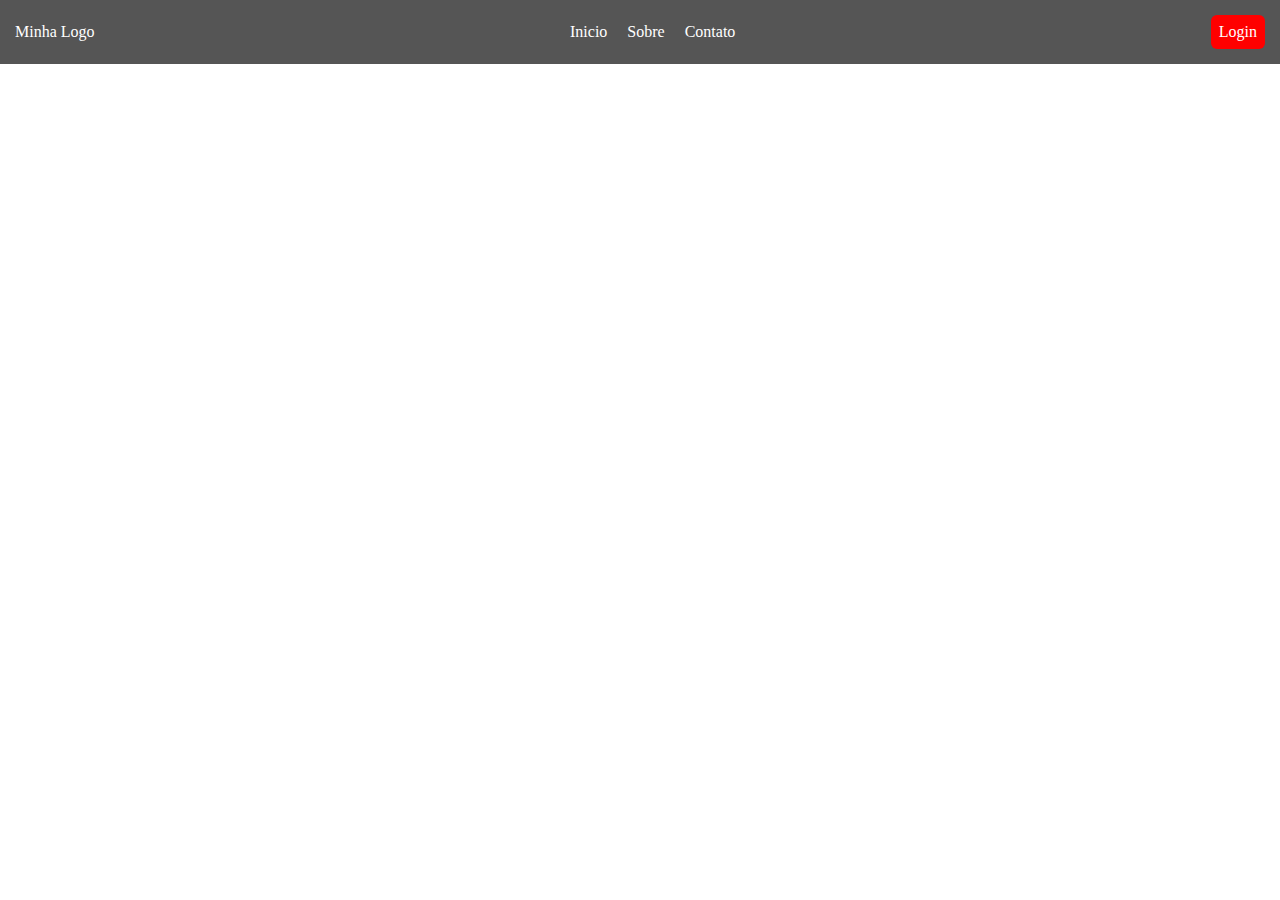
<file: Exercicio 1/index.html>
<!DOCTYPE html>
<html lang="en">
<head>
    <meta charset="UTF-8">
    <meta name="viewport" content="width=device-width, initial-scale=1.0">
    <link rel="stylesheet" href="CSS/stylesheet.css">
    <title>Exercicios FlexBox</title>
</head>
<body>
    <nav class="MyClass">
        <div class="MyLogo">Minha Logo</div>
        <div class="Menu">
            <div>Inicio</div>
            <div>Sobre</div>
            <div>Contato</div>
        </div>
        <div class="Login">Login</div>
    </nav>
    
</body>
</html>
</file>
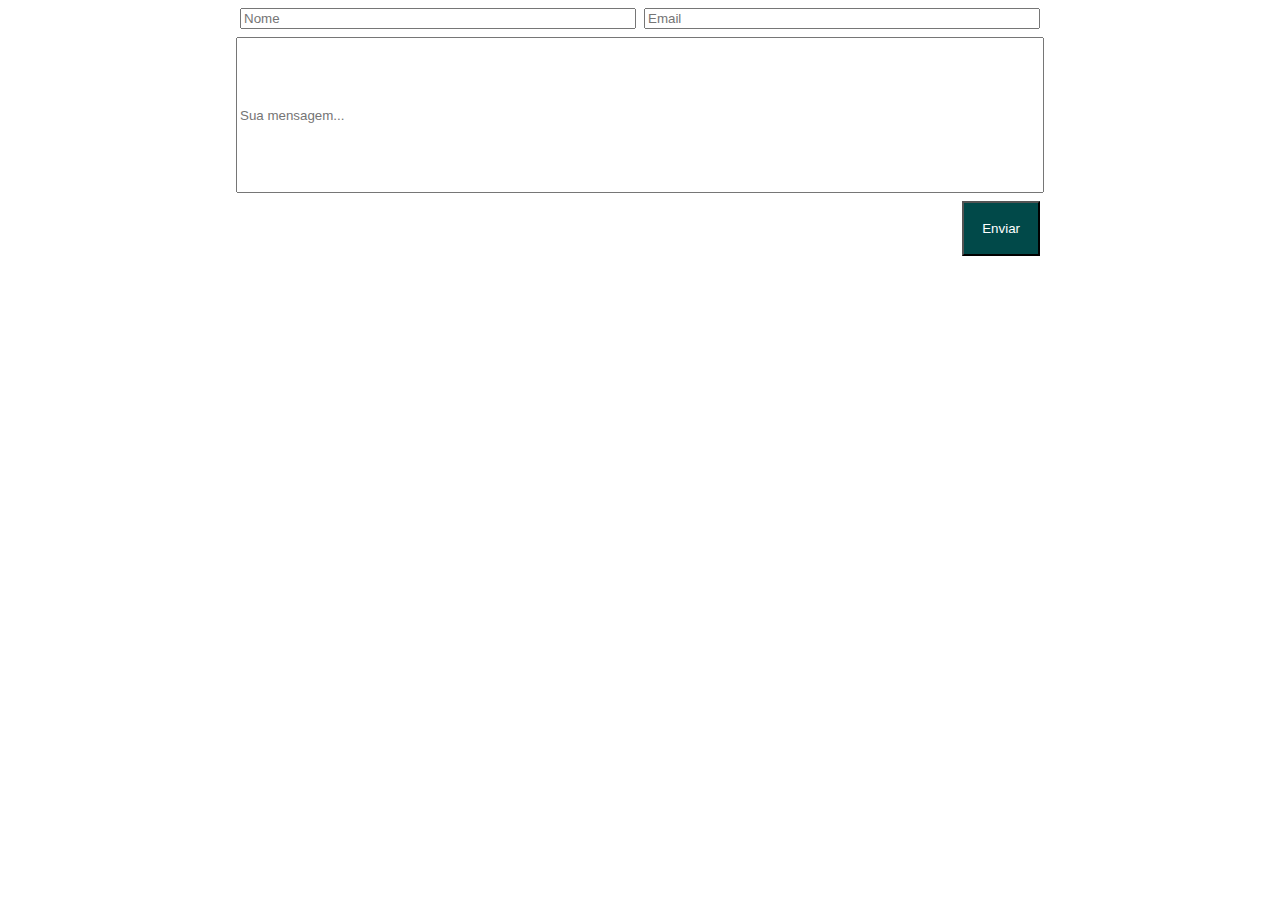
<file: Exercicio 3/index.html>
<!DOCTYPE html>
<html lang="en">
<head>
    <meta charset="UTF-8">
    <meta name="viewport" content="width=device-width, initial-scale=1.0">
    <link rel="stylesheet" href="CSS/stylesheet.css">
    <title>Exercicio 3</title>
</head>
<body>
    <div class="container">
        <div class="inputs">
        <input type="text" placeholder="Nome">
        <input type="text" placeholder="Email">
    </div>
        <input class="Mensagem" type="text" placeholder="Sua mensagem...">
        <button class="Enviar">Enviar</button>
    </div>
</body>
</html>
</file>
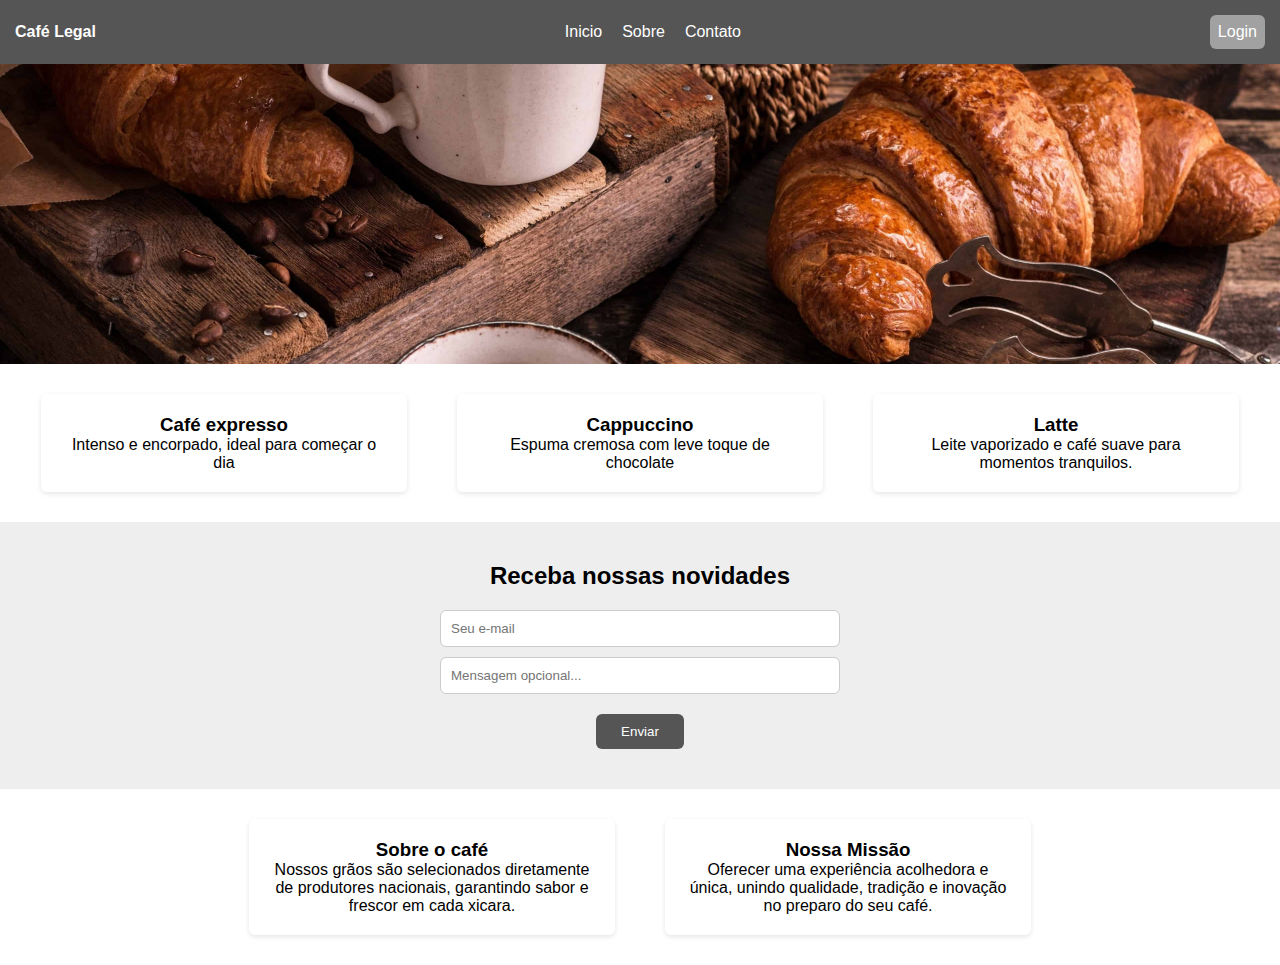
<file: Exercicio 4/index.html>
<!DOCTYPE html>
<html lang="en">
<head>
    <meta charset="UTF-8">
    <meta name="viewport" content="width=device-width, initial-scale=1.0">
    <link rel="stylesheet" href="CSS/stylesheet.css">
    <title>Exercicio 4</title>
</head>
<body>
    <nav class="BarraSuperior">
        <div class="MyLogo">Café Legal</div>
        <div class="Menu">
            <div>Inicio</div>
            <div>Sobre</div>
            <div>Contato</div>
        </div>
        <div class="Login">Login</div>
    </nav>

    <div class="ImagemCafeBanner"></div>

    <div class="Cards">
        <div class="Card">
            <h3>Café expresso</h3>
            <p>Intenso e encorpado, ideal para começar o dia</p>
        </div>
        <div class="Card">
            <h3>Cappuccino</h3>
            <p>Espuma cremosa com leve toque de chocolate</p>
        </div>
        <div class="Card">
            <h3>Latte</h3>
            <p>Leite vaporizado e café suave para momentos tranquilos.</p>
        </div>
    </div>

    <div class="inputs">
        <h2>Receba nossas novidades</h2>
        <input class="email" type="email" placeholder="Seu e-mail">
        <input class="mensagem" type="text" placeholder="Mensagem opcional...">
        <button class="btn-enviar">Enviar</button>
    </div>

    <div class="Cards">
        <div class="Card">
            <h3>Sobre o café</h3>
            <p>Nossos grãos são selecionados diretamente de produtores nacionais, garantindo sabor e frescor em cada xicara.</p>
        </div>
        <div class="Card">
            <h3>Nossa Missão</h3>
            <p>Oferecer uma experiência acolhedora e única, unindo qualidade, tradição e inovação no preparo do seu café.</p>
        </div>
    </div>

</body>
</html>
</file>
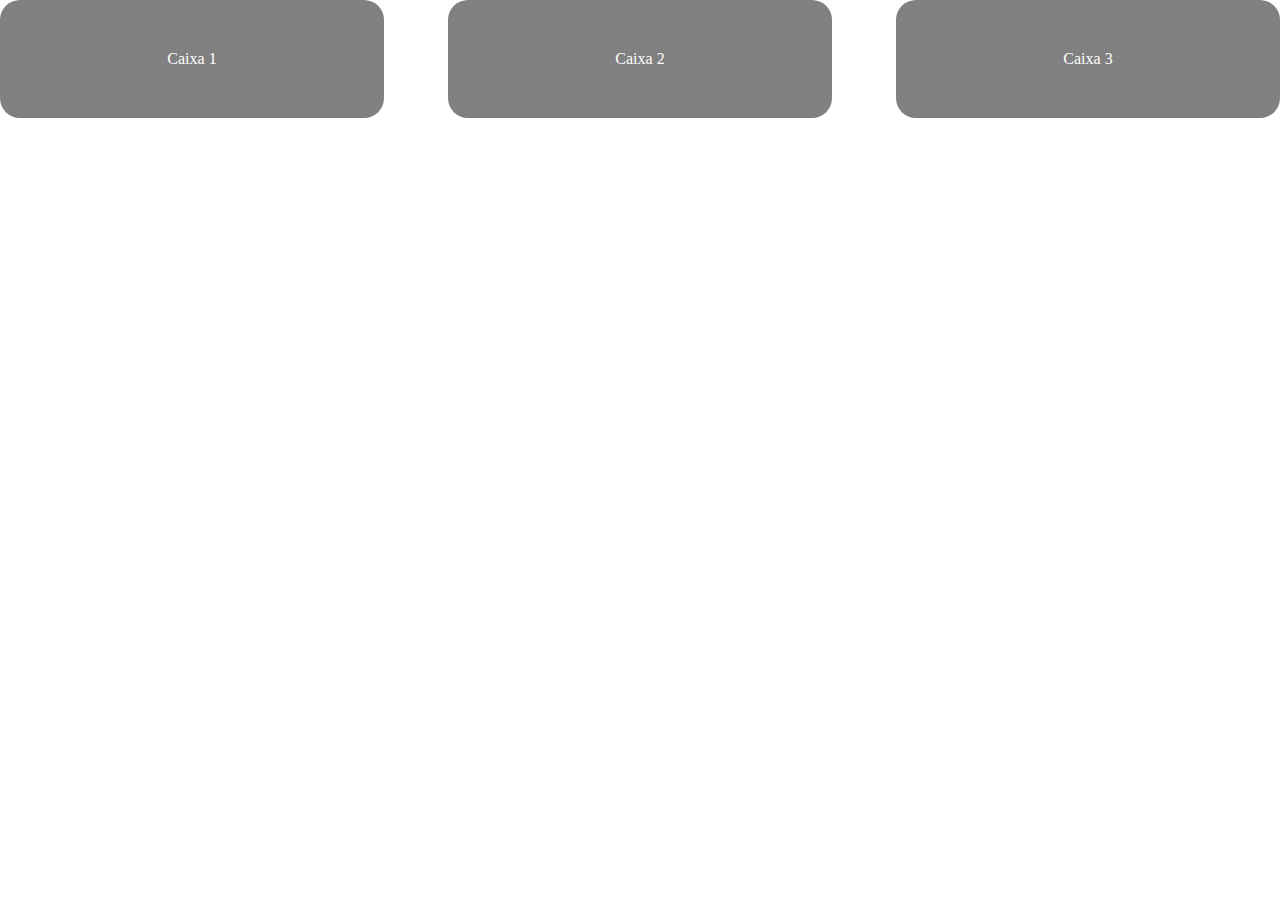
<file: Exercicio2/index.html>
<!DOCTYPE html>
<html lang="en">
<head>
    <meta charset="UTF-8">
    <meta name="viewport" content="width=device-width, initial-scale=1.0">
    <link rel="stylesheet" href="CSS/stylecheet.css">
    <title>Exercicio 2</title>
</head>
<body>
    <div class="container">
        <div class="CaixaOne">Caixa 1</div>
        <div class="CaixaTwo">Caixa 2</div>
        <div class="CaixaThree">Caixa 3</div>
    </div>
</body>
</html>
</file>
<file: Exercicio 1/CSS/stylesheet.css>
*{
    padding: 0;
    margin: 0;
    box-sizing: border-box;
}
.MyClass {
    display: flex;
    align-items: center;
    justify-content: space-between;
    background-color: #555;
    width: 100%;
    flex-direction: row;
    color: #fff;
    padding: 15px; 
}

.MyLogo{
    align-items: flex-start;
      
}

.Menu{
    display: flex;
    gap: 20px;
    margin: 0;
    align-items: center;
}

.Login{
    justify-content: flex-end;
    background-color: rgb(255, 0, 0);
    color: #fff;
    padding: 8px;
    border-radius: 6px;
}
</file>
<file: Exercicio 3/CSS/stylesheet.css>
.container{
    display: flex;
    align-items: center;
    /*justify-content: space-between;*/
    flex-direction: column;
    gap: 8px;
    max-width: 800px;
    margin: 0 auto;
}

.inputs{
    display: flex;
    flex-direction: row;
    align-items: center;
    gap: 8px;
    width: 100%;
}

.inputs input{
    width: 100%;
}

.Mensagem {
    width: 100%;
    min-height: 150px;
}

.Enviar{
    background-color: rgb(1, 73, 73);
    color: #fff;
    padding: 2vh;
    align-self: flex-end;
}
</file>
<file: Exercicio 4/CSS/stylesheet.css>
*{
    padding: 0;
    margin: 0;
    box-sizing: border-box;
}

body{
    font-family: Arual, sans-serif;
}

.BarraSuperior {
    display: flex;
    align-items: center;
    justify-content: space-between;
    background-color: #555;
    width: 100%;
    flex-direction: row;
    color: #fff;
    padding: 15px; 
}

.MyLogo{
    font-weight: bold;
    align-items: flex-start;
      
}

.Menu{
    display: flex;
    gap: 20px;
    margin: 0;
    align-items: center;
}

.Login{
    justify-content: flex-end;
    background-color: rgb(161, 161, 161);
    color: #fff;
    padding: 8px;
    border-radius: 6px;
    cursor: pointer;
}

.ImagemCafeBanner {
    background-image: url("../Imagens/CafeImg.jpg"); /* ajusta o caminho conforme seu projeto */
    background-size: cover;        /* cobre toda a área */
    background-position: center;   /* centraliza o foco da imagem */
    width: 100%;
    height: 300px;                 /* você pode ajustar: 200px, 250px... */
}

.Cards{
    display: flex;
    border-radius: 20px;
    justify-content: center;
    padding: 30px;
    gap: 50px;

}
.Card{
    background-color: white;
    box-shadow: 0 2px 5px rgba(0,0,0,0.1);
    padding: 20px;
    width: 200px;
    text-align: center;
    border-radius: 6px;
    flex-basis: 30%;
}

.inputs {
    background-color: #eee;
    padding: 40px 20px;
    text-align: center;
}

.inputs h2 {
    margin-bottom: 20px;
    font-size: 1.5rem;
}

.inputs input {
    width: 100%;
    max-width: 400px;
    padding: 10px;
    margin: 10px auto;
    border: 1px solid #ccc;
    border-radius: 6px;
    display: block;
}

.btn-enviar {
    padding: 10px 25px;
    background-color: #555;
    color: white;
    border: none;
    border-radius: 6px;
    margin-top: 10px;
    cursor: pointer;
    transition: background-color 0.3s ease;
}

.btn-enviar:hover {
    background-color: #333;
}
</file>
<file: Exercicio2/CSS/stylecheet.css>
*{
    padding: 0;
    margin: 0;
    box-sizing: border-box;
}

.container{
    display: flex;
    justify-content: space-between;
    text-align: center;
    color: #fff;
}

.CaixaOne{
    background-color: grey;
    border-radius: 20px;
    padding: 50px;
    flex-basis: 30%;
}

.CaixaTwo{
    background-color: grey;
    border-radius: 20px;
    padding: 50px;
    flex-basis: 30%;
}

.CaixaThree{
    background-color: grey;
    border-radius: 20px;
    padding: 50px;
    flex-basis: 30%;
}
</file>
